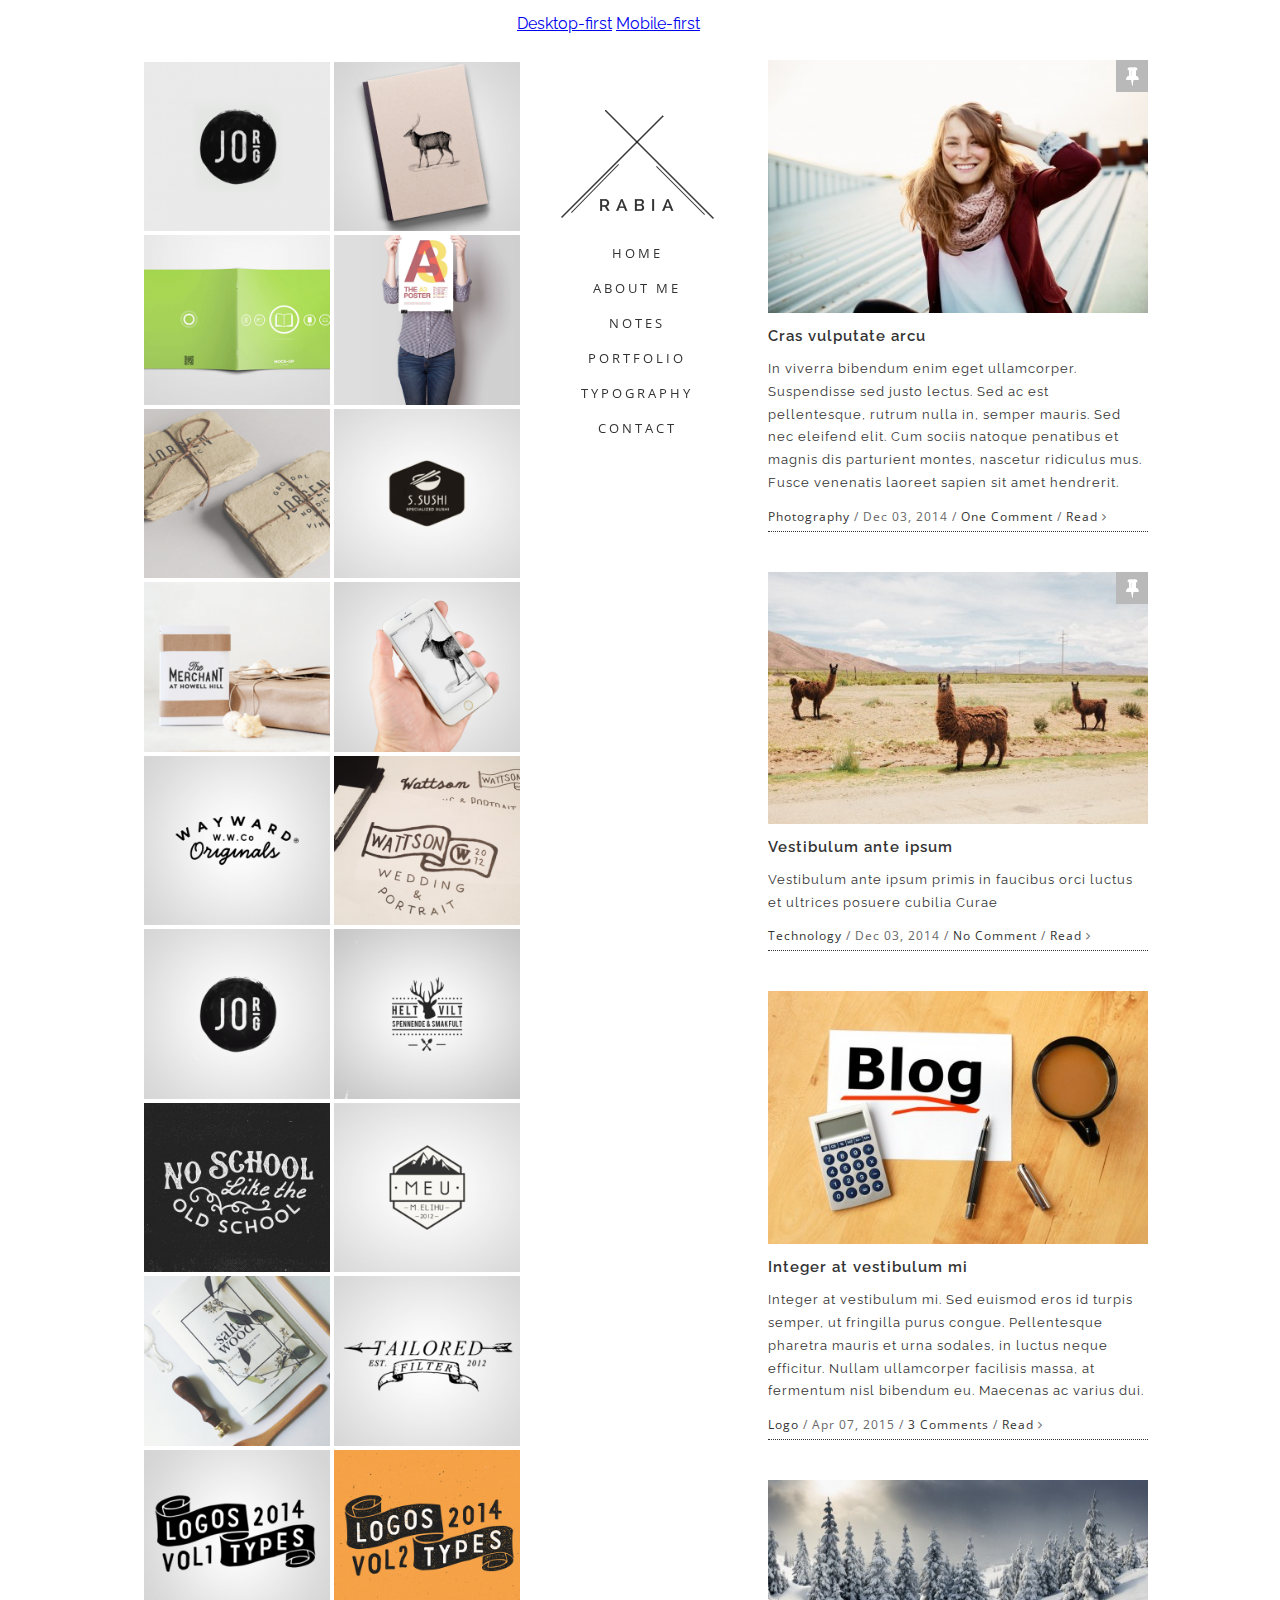
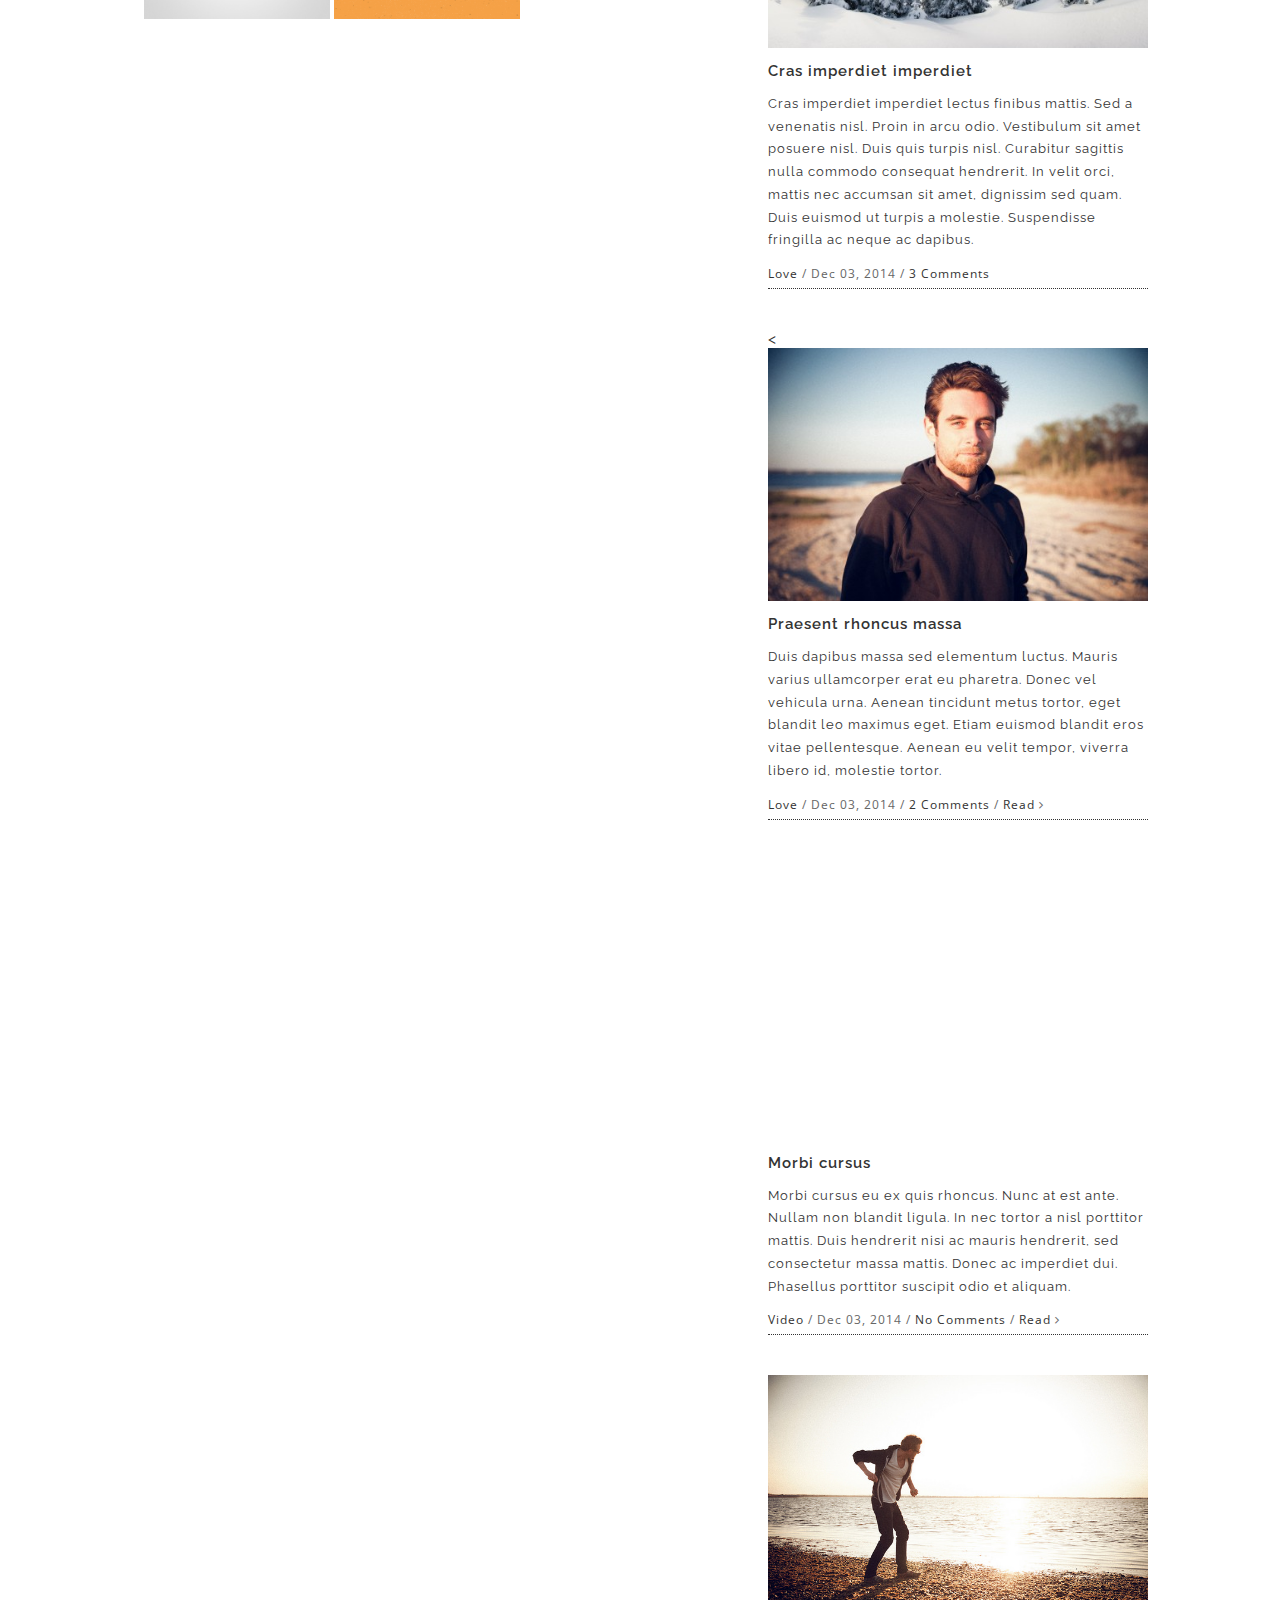
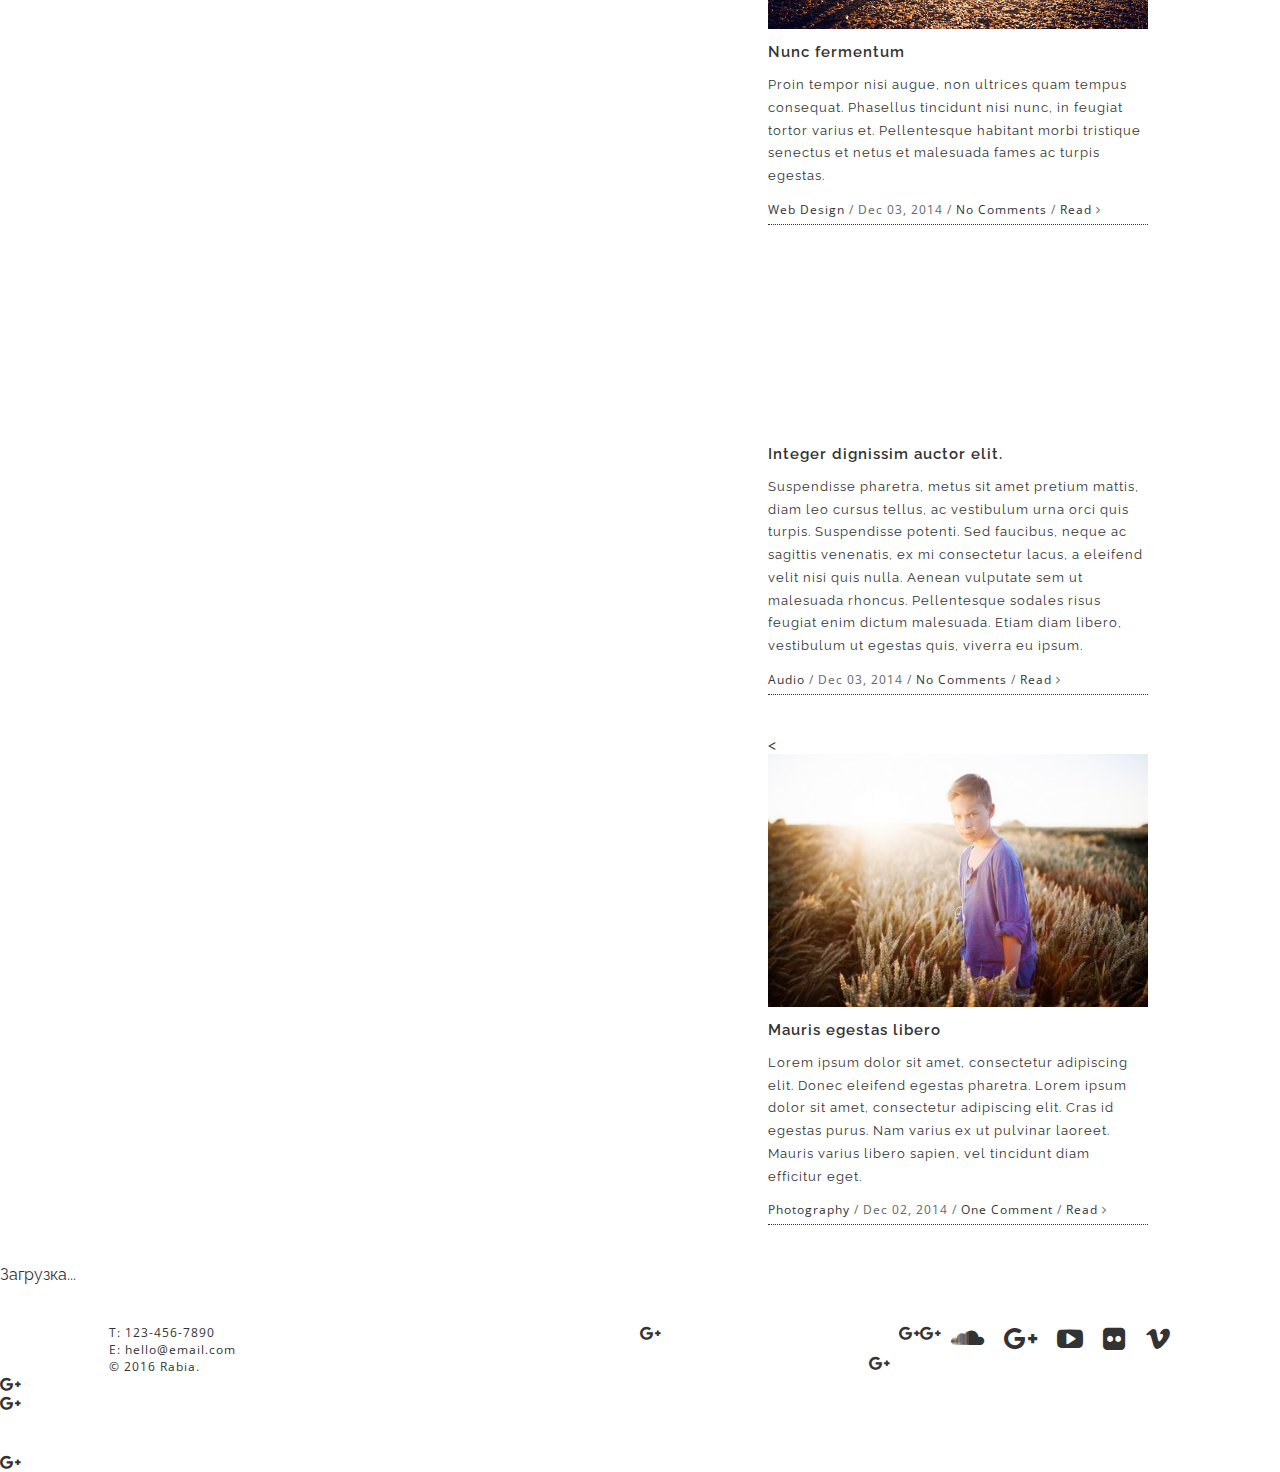
<file: index.html>
<!DOCTYPE html>
<html lang="en">
<head>
    <meta charset="UTF-8">
    <title>Rabia</title>
    <link rel="stylesheet" href="css/normalize.css">
    <link rel="stylesheet" href="fonts/font-awesome/css/font-awesome.min.css">
    <link rel="stylesheet" href="//yui.yahooapis.com/pure/0.6.0/pure-min.css">
    <link rel="stylesheet" href="css/style.css">
</head>
<body>

<div class="vers-nav">
    <a class="pure-button pure-button-disabled" href="#">Desktop-first</a>
    <a class="pure-button" href="//back-d.github.io/wasp/mobile/index.html">Mobile-first</a>
</div>
<header class="header">
    <div class="logo">
        <img src="img/logo.png" class="logo-img">
    </div>

    <ul class="nav-list clearfix">
        <li class="nav-item">
            <a href="#">home</a>
        </li>
        <li class="nav-item">
            <a href="#">about me</a>
        </li>
        <li class="nav-item">
            <a href="#">notes</a>
        </li>
        <li class="nav-item">
            <a href="#">portfolio</a>
        </li>
        <li class="nav-item">
            <a href="#">typography</a>
        </li>
        <li class="nav-item">
            <a href="#">contact</a>
        </li>
    </ul>

    <div class="menu-toggle"></div>

</header>
<div class="clearfix">
    <div class="left-col col clearfix">
        <div class="left-col-inner clearfix">

            <div class="item">
                <a href="#">
                    <img src="img/241-225x205.png" class="item-img">
                </a>
                <a href="#" class="hover">felis bibendum</a>

            </div>

            <div class="item">
                <a href="#">
                    <img src="img/03-225x205.png" class="item-img">
                </a>
                <a href="#" class="hover">vivamus eu felis</a>
            </div>

            <div class="item">
                <a href="#">
                    <img src="img/blog11-225x205.png" class="item-img">
                </a>
                <a href="#" class="hover">curabitur laoreet</a>
            </div>

            <div class="item">
                <a href="#">
                    <img src="img/311-225x205.png" class="item-img">
                </a>
                <a href="#" class="hover">suspendisse luctus</a>
            </div>

            <div class="item">
                <a href="#">
                    <img src="img/c71-225x205.png" class="item-img">
                </a>
                <a href="#" class="hover">arcu ut dictum</a>
            </div>

            <div class="item">
                <a href="#">
                    <img src="img/131-225x205.png" class="item-img">
                </a>
                <a href="#" class="hover">duis sodales</a>
            </div>

            <div class="item">
                <a href="#">
                    <img src="img/451-225x205.png" class="item-img">
                </a>
                <a href="#" class="hover">maecenas ultricies</a>
            </div>

            <div class="item">
                <a href="#">
                    <img src="img/112-225x205.png" class="item-img">
                </a>
                <a href="#" class="hover">felis bibendum</a>
            </div>

            <div class="item">
                <a href="#">
                    <img src="img/321-225x205.png" class="item-img">
                </a>
                <a href="#" class="hover">donec sed tempor</a>
            </div>

            <div class="item">
                <a href="#">
                    <img src="img/d31-225x205.png" class="item-img">
                </a>
                <a href="#" class="hover">morbi convallis</a>
            </div>

            <div class="item">
                <a href="#">
                    <img src="img/711-225x205.png" class="item-img">
                </a>
                <a href="#" class="hover">aenean fermentum</a>
            </div>

            <div class="item">
                <a href="#">
                    <img src="img/511-225x205.png" class="item-img">
                </a>
                <a href="#" class="hover">fusce ullamcorper</a>
            </div>

            <div class="item">
                <a href="#">
                    <img src="img/a11-225x205.png" class="item-img">
                </a>
                <a href="#" class="hover">quisque semper</a>
            </div>

            <div class="item">
                <a href="#">
                    <img src="img/611-225x205.png" class="item-img">
                </a>
                <a href="#" class="hover">ut vestibulum</a>
            </div>

            <div class="item">
                <a href="#">
                    <img src="img/a01-225x205.png" class="item-img">
                </a>
                <a href="#" class="hover">aenean aliquam</a>
            </div>

            <div class="item">
                <a href="#">
                    <img src="img/211-225x205.png" class="item-img">
                </a>
                <a href="#" class="hover">etiam fringilla</a>
            </div>

            <div class="item">
                <a href="#">
                    <img src="img/411-225x205.png" class="item-img">
                </a>
                <a href="#" class="hover">morbi ultriciess</a>
            </div>

            <div class="item">
                <a href="#">
                    <img src="img/721-225x205.png" class="item-img">
                </a>
                <a href="#" class="hover">nam sit amet</a>
            </div>
        </div>

    </div>

    <div class="right-col col clearfix">
        <div class="right-col-inner">
            <div class="post">
                <div class="post-inner">
                    <a href="#"><img src="img/first-458x305.jpg" class="image"></a>
                    <img src="img/sticky.png" class="sticky">
                </div>
                <h1 class="title"><a href="#">Cras vulputate arcu</a></h1>
                <p class="content">In viverra bibendum enim eget ullamcorper. Suspendisse sed justo lectus.
                    Sed ac est pellentesque, rutrum nulla in, semper mauris. Sed nec eleifend elit.
                    Cum sociis natoque penatibus et magnis dis parturient montes, nascetur ridiculus mus.
                    Fusce venenatis laoreet sapien sit amet hendrerit.</p>
                <div class="after-post">
                    <a href="#">photography</a>
                    / Dec 03, 2014 /
                    <a href="#">one comment</a>
                    /
                    <a href="#">read</a>
                    <i class="fa fa-angle-right"></i>
                </div>
            </div>

            <div class="post">
                <div class="post-inner">
                    <a href="#"><img src="img/second-458x304.jpg" class="image"></a>
                    <img src="img/sticky.png" class="sticky">
                </div>
                <h1 class="title"><a href="#">Vestibulum ante ipsum</a></h1>
                <p class="content">Vestibulum ante ipsum primis in faucibus orci luctus et ultrices posuere cubilia Curae</p>
                <div class="after-post">
                    <a href="#">Technology</a>
                    / Dec 03, 2014 /
                    <a href="#">no comment</a>
                    /
                    <a href="#">read</a>
                    <i class="fa fa-angle-right"></i>
                </div>
            </div>

            <div class="post">
                <div class="post-inner">
                    <a href="#"><img src="img/third-458x305.jpg" class="image"></a>
                </div>
                <h1 class="title"><a href="#">Integer at vestibulum mi</a></h1>
                <p class="content">Integer at vestibulum mi. Sed euismod eros id turpis semper, ut fringilla purus congue.
                    Pellentesque pharetra mauris et urna sodales, in luctus neque efficitur. Nullam ullamcorper
                    facilisis massa, at fermentum nisl bibendum eu. Maecenas ac varius dui.</p>
                <div class="after-post">
                    <a href="#">logo</a>
                    / Apr 07, 2015 /
                    <a href="#">3 comments</a>
                    /
                    <a href="#">read</a>
                    <i class="fa fa-angle-right"></i>
                </div>
            </div>

            <div class="post">
                <div class="post-inner">
                    <a href="#"><img src="img/fourth-458x202.jpg" class="image"></a>
                </div>
                <h1 class="title"><a href="#">Cras imperdiet imperdiet</a></h1>
                <p class="content">Cras imperdiet imperdiet lectus finibus mattis. Sed a venenatis nisl.
                    Proin in arcu odio. Vestibulum sit amet posuere nisl. Duis quis turpis nisl.
                    Curabitur sagittis nulla commodo consequat hendrerit. In velit orci, mattis nec accumsan sit amet,
                    dignissim sed quam. Duis euismod ut turpis a molestie. Suspendisse fringilla ac neque ac dapibus.</p>
                <div class="after-post">
                    <a href="#">love</a>
                    / Dec 03, 2014 /
                    <a href="#">3 comments</a>
                </div>
            </div>

            <div class="post">
                <div class="post-inner">
                    <<a href="#"><img src="img/fifth-458x305.jpg" class="image"></a>
                </div>
                <h1 class="title"><a href="#">Praesent rhoncus massa</a></h1>
                <p class="content">Duis dapibus massa sed elementum luctus. Mauris varius ullamcorper erat eu pharetra.
                    Donec vel vehicula urna. Aenean tincidunt metus tortor, eget blandit leo maximus eget.
                    Etiam euismod blandit eros vitae pellentesque. Aenean eu velit tempor, viverra libero id,
                    molestie tortor.</p>
                <div class="after-post">
                    <a href="#">love</a>
                    / Dec 03, 2014 /
                    <a href="#">2 comments</a>
                    /
                    <a href="#">read</a>
                    <i class="fa fa-angle-right"></i>
                </div>
            </div>

            <div class="post">
                <div class="post-inner">
                    <iframe src="https://player.vimeo.com/video/99610151" width="100%" height="280px" frameborder="0" webkitallowfullscreen mozallowfullscreen allowfullscreen></iframe>
                </div>
                <h1 class="title"><a href="#">Morbi cursus</a></h1>
                <p class="content">Morbi cursus eu ex quis rhoncus. Nunc at est ante. Nullam non blandit ligula.
                    In nec tortor a nisl porttitor mattis. Duis hendrerit nisi ac mauris hendrerit,
                    sed consectetur massa mattis. Donec ac imperdiet dui. Phasellus porttitor suscipit odio et aliquam.</p>
                <div class="after-post">
                    <a href="#">video</a>
                    / Dec 03, 2014 /
                    <a href="#">no comments</a>
                    /
                    <a href="#">read</a>
                    <i class="fa fa-angle-right"></i>
                </div>
            </div>

            <div class="post">
                <div class="post-inner">
                    <a href="#"><img src="img/sixth.jpg" class="image"></a>
                </div>
                <h1 class="title"><a href="#">Nunc fermentum</a></h1>
                <p class="content">Proin tempor nisi augue, non ultrices quam tempus consequat.
                    Phasellus tincidunt nisi nunc, in feugiat tortor varius et. Pellentesque habitant morbi tristique
                    senectus et netus et malesuada fames ac turpis egestas.</p>
                <div class="after-post">
                    <a href="#">web design</a>
                    / Dec 03, 2014 /
                    <a href="#">no comments</a>
                    /
                    <a href="#">read</a>
                    <i class="fa fa-angle-right"></i>
                </div>
            </div>

            <div class="post">
                <div class="post-inner">
                    <iframe width="100%" height="166" scrolling="no" frameborder="no" src="https://w.soundcloud.com/player/?url=https%3A//api.soundcloud.com/tracks/169806850&color=ff5500"></iframe>
                </div>
                <h1 class="title"><a href="#">Integer dignissim auctor elit.</a></h1>
                <p class="content">Suspendisse pharetra, metus sit amet pretium mattis, diam leo cursus tellus,
                    ac vestibulum urna orci quis turpis. Suspendisse potenti. Sed faucibus, neque ac sagittis venenatis,
                    ex mi consectetur lacus, a eleifend velit nisi quis nulla. Aenean vulputate sem ut malesuada rhoncus.
                    Pellentesque sodales risus feugiat enim dictum malesuada. Etiam diam libero,
                    vestibulum ut egestas quis, viverra eu ipsum.</p>
                <div class="after-post">
                    <a href="#">audio</a>
                    / Dec 03, 2014 /
                    <a href="#">no comments</a>
                    /
                    <a href="#">read</a>
                    <i class="fa fa-angle-right"></i>
                </div>
            </div>

            <div class="post">
                <div class="post-inner">
                    <<a href="#"><img src="img/seventh-458x305.jpg" class="image"></a>
                </div>
                <h1 class="title"><a href="#">Mauris egestas libero</a></h1>
                <p class="content">Lorem ipsum dolor sit amet, consectetur adipiscing elit.
                    Donec eleifend egestas pharetra. Lorem ipsum dolor sit amet, consectetur adipiscing elit.
                    Cras id egestas purus. Nam varius ex ut pulvinar laoreet. Mauris varius libero sapien,
                    vel tincidunt diam efficitur eget.</p>
                <div class="after-post">
                    <a href="#">photography</a>
                    / Dec 02, 2014 /
                    <a href="#">One comment</a>
                    /
                    <a href="#">read</a>
                    <i class="fa fa-angle-right"></i>
                </div>
            </div>
        </div>
    </div>
</div>
<!-- Composite Start -->
<div id="M368296ScriptRootC646916">
    <div id="M368296PreloadC646916">
        Загрузка... 
    </div>
    <script> (function(){ var D=new Date(),d=document,b='body',ce='createElement',ac='appendChild',st='style',ds='display',n='none',gi='getElementById',lp=d.location.protocol,wp=lp.indexOf('http')==0?lp:'https:'; var i=d[ce]('iframe');i[st][ds]=n;d[gi]("M368296ScriptRootC646916")[ac](i);try{var iw=i.contentWindow.document;iw.open();iw.writeln("<ht"+"ml><bo"+"dy></bo"+"dy></ht"+"ml>");iw.close();var c=iw[b];} catch(e){var iw=d;var c=d[gi]("M368296ScriptRootC646916");}var dv=iw[ce]('div');dv.id="MG_ID";dv[st][ds]=n;dv.innerHTML=646916;c[ac](dv); var s=iw[ce]('script');s.async='async';s.defer='defer';s.charset='utf-8';s.src=wp+"//jsc.marketgid.com/m/y/mydomen.games.646916.js?t="+D.getYear()+D.getMonth()+D.getUTCDate()+D.getUTCHours();c[ac](s);})(); </script> </div> <!-- Composite End -->
<footer class="footer">
    <div>
        <div class="container clearfix">
            <div class="contacts">
                <ul class="contacts-list">
                    <li>T: <a href="tel:123-456-7890">123-456-7890</a></li>
                    <li>E: <a href="mailto:hello@email.com">hello@email.com</a></li>
                    <li>&copy; 2016 Rabia.</li>
                </ul>
            </div>
            <div class="logos">
                <ul class="logos-list clearfix">
                    <li><a target="_blank" href="//vimeo.com">
                        <i class="fa fa-vimeo"></i>
                    </a> </li>
                    <li><a target="_blank" href="//flickr.com">
                        <i class="fa fa-flickr"></i>
                    </a> </li>
                    <li><a target="_blank" href="//youtube.com">
                        <i class="fa fa-youtube-play"></i>
                    </a> </li>
                    <li><a target="_blank" href="//plus.google.com">
                        <i class="fa fa-google-plus"></ivyt
                    </a> </li>
                    <li><a target="_blank" href="//soundcloud.com">
                        <i class="fa fa-soundcloud"></i>
                    </a> </li>
                </ul>
            </div>
        </div>
    </div>
</footer>
</body>
</html>
</file>
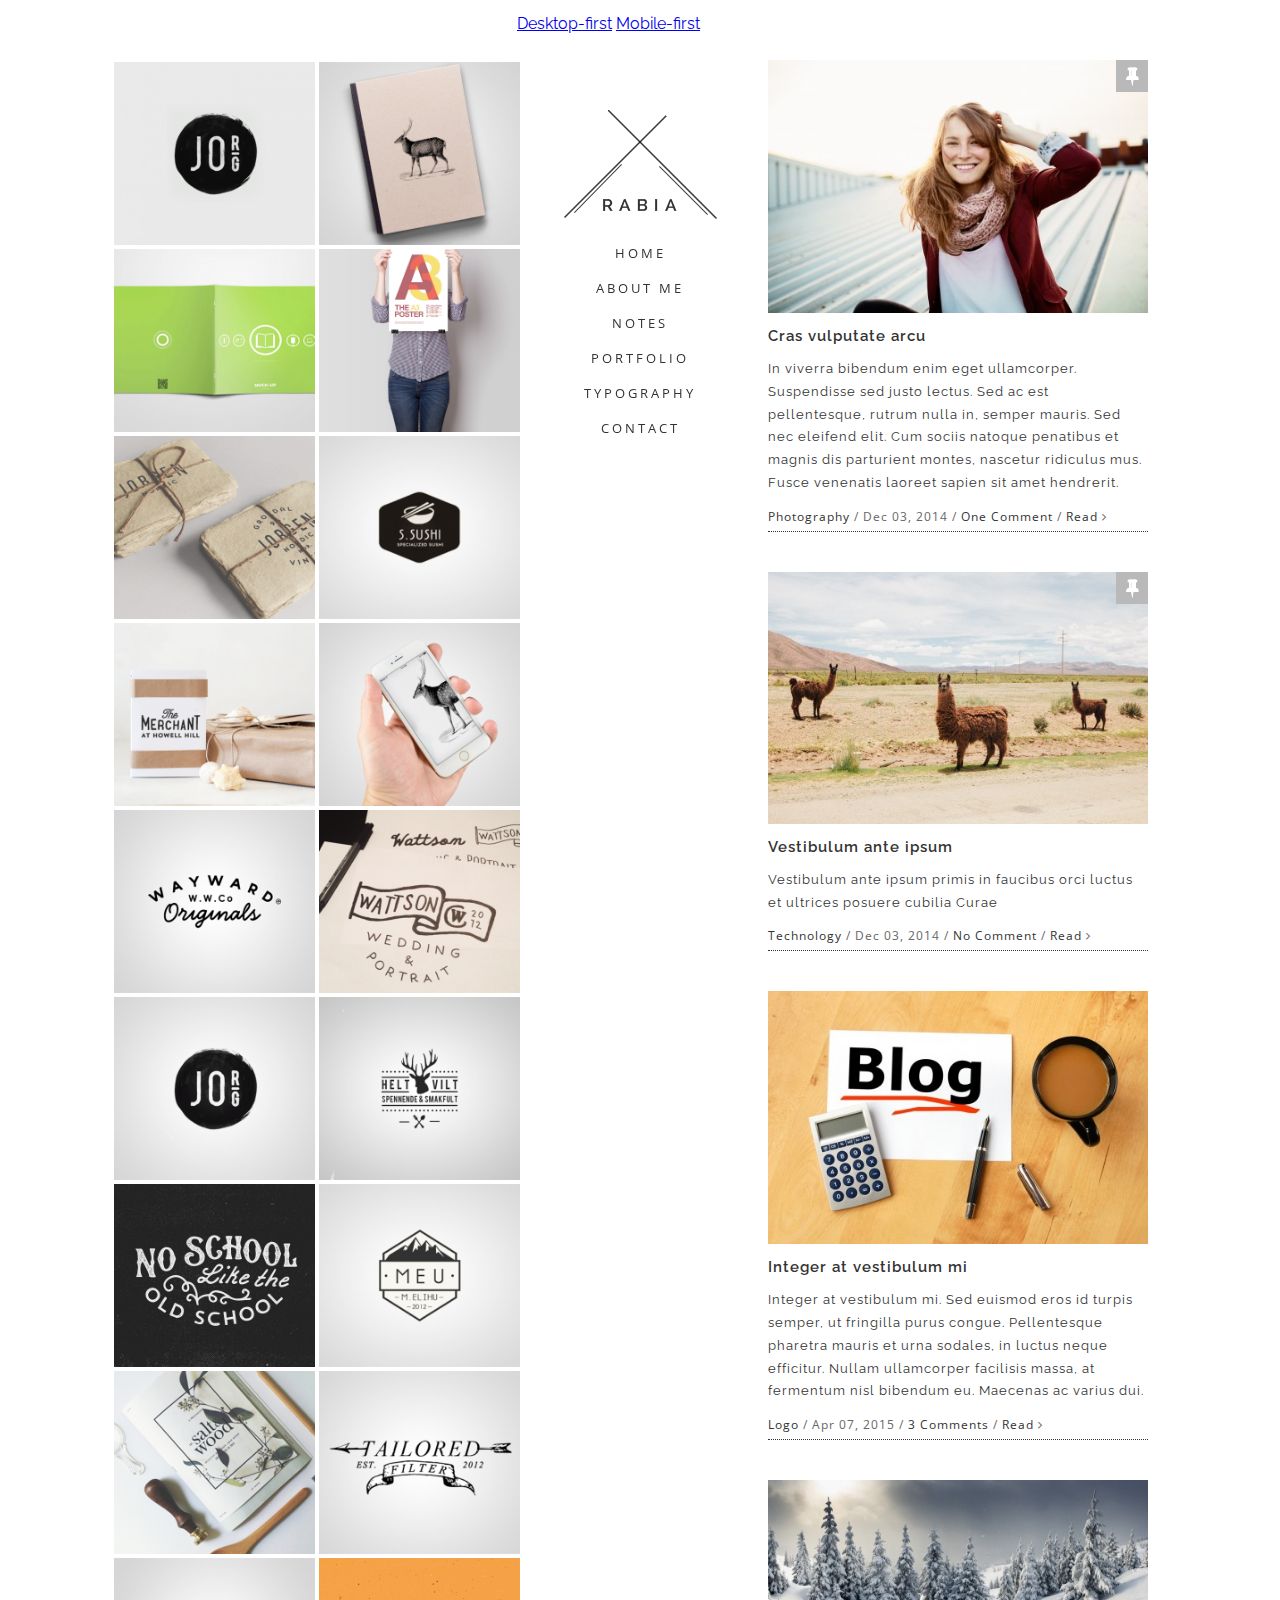
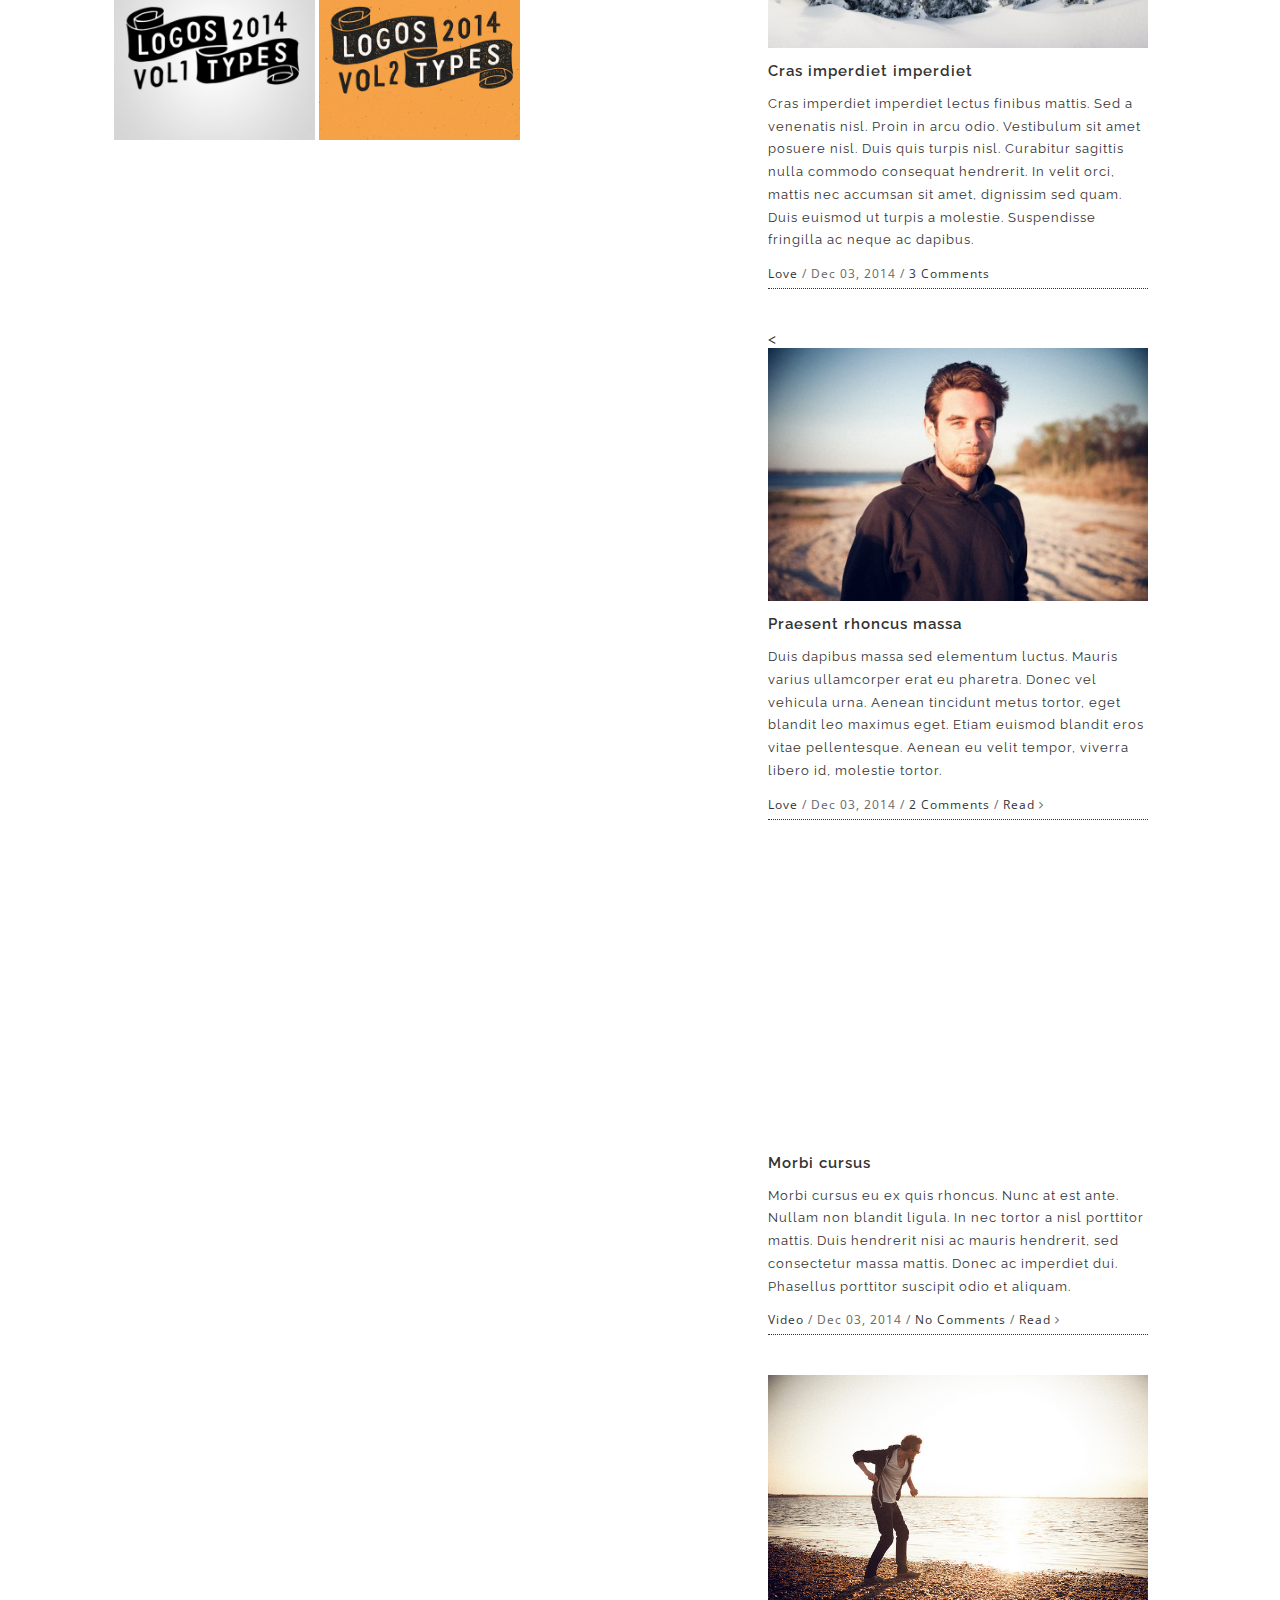
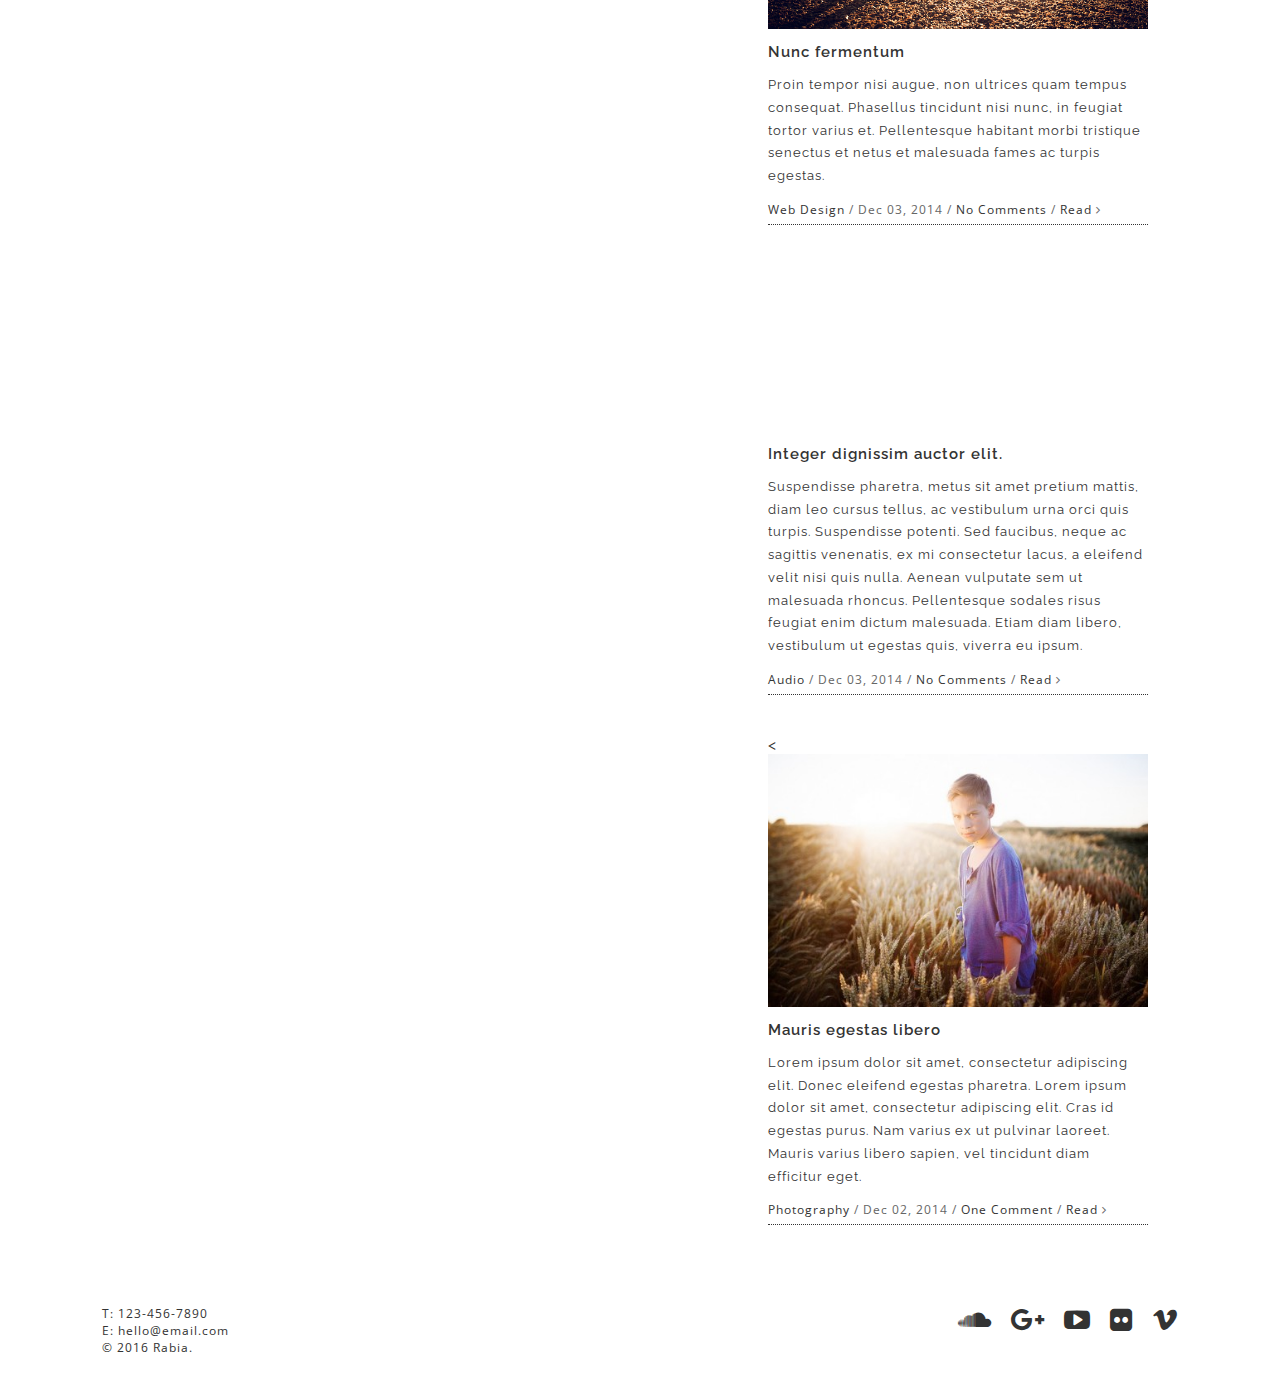
<file: mobile/index.html>
<!DOCTYPE html>
<html lang="en">
<head>
    <meta charset="UTF-8">
    <title>Rabia</title>
    <link rel="stylesheet" href="css/normalize.css">
    <link rel="stylesheet" href="fonts/font-awesome/css/font-awesome.min.css">
    <link rel="stylesheet" href="http://yui.yahooapis.com/pure/0.6.0/pure-min.css">
    <link rel="stylesheet" href="css/style.css">
</head>
<body>

<div class="vers-nav">
    <a class="pure-button" href="http://back-d.github.io/wasp/index.html">Desktop-first</a>
    <a class="pure-button pure-button-disabled" href="#">Mobile-first</a>
</div>
<header class="header">
    <div class="logo">
        <img src="img/logo.png" class="logo-img">
    </div>

    <ul class="nav-list clearfix">
        <li class="nav-item">
            <a href="#">home</a>
        </li>
        <li class="nav-item">
            <a href="#">about me</a>
        </li>
        <li class="nav-item">
            <a href="#">notes</a>
        </li>
        <li class="nav-item">
            <a href="#">portfolio</a>
        </li>
        <li class="nav-item">
            <a href="#">typography</a>
        </li>
        <li class="nav-item">
            <a href="#">contact</a>
        </li>
    </ul>

    <div class="menu-toggle"></div>

</header>
<div class="clearfix">
    <div class="left-col col clearfix">
        <div class="left-col-inner clearfix">

            <div class="item">
                <a href="#">
                    <img src="img/241-225x205.png" class="item-img">
                </a>
                <a href="#" class="hover">felis bibendum</a>

            </div>

            <div class="item">
                <a href="#">
                    <img src="img/03-225x205.png" class="item-img">
                </a>
                <a href="#" class="hover">vivamus eu felis</a>
            </div>

            <div class="item">
                <a href="#">
                    <img src="img/blog11-225x205.png" class="item-img">
                </a>
                <a href="#" class="hover">curabitur laoreet</a>
            </div>

            <div class="item">
                <a href="#">
                    <img src="img/311-225x205.png" class="item-img">
                </a>
                <a href="#" class="hover">suspendisse luctus</a>
            </div>

            <div class="item">
                <a href="#">
                    <img src="img/c71-225x205.png" class="item-img">
                </a>
                <a href="#" class="hover">arcu ut dictum</a>
            </div>

            <div class="item">
                <a href="#">
                    <img src="img/131-225x205.png" class="item-img">
                </a>
                <a href="#" class="hover">duis sodales</a>
            </div>

            <div class="item">
                <a href="#">
                    <img src="img/451-225x205.png" class="item-img">
                </a>
                <a href="#" class="hover">maecenas ultricies</a>
            </div>

            <div class="item">
                <a href="#">
                    <img src="img/112-225x205.png" class="item-img">
                </a>
                <a href="#" class="hover">felis bibendum</a>
            </div>

            <div class="item">
                <a href="#">
                    <img src="img/321-225x205.png" class="item-img">
                </a>
                <a href="#" class="hover">donec sed tempor</a>
            </div>

            <div class="item">
                <a href="#">
                    <img src="img/d31-225x205.png" class="item-img">
                </a>
                <a href="#" class="hover">morbi convallis</a>
            </div>

            <div class="item">
                <a href="#">
                    <img src="img/711-225x205.png" class="item-img">
                </a>
                <a href="#" class="hover">aenean fermentum</a>
            </div>

            <div class="item">
                <a href="#">
                    <img src="img/511-225x205.png" class="item-img">
                </a>
                <a href="#" class="hover">fusce ullamcorper</a>
            </div>

            <div class="item">
                <a href="#">
                    <img src="img/a11-225x205.png" class="item-img">
                </a>
                <a href="#" class="hover">quisque semper</a>
            </div>

            <div class="item">
                <a href="#">
                    <img src="img/611-225x205.png" class="item-img">
                </a>
                <a href="#" class="hover">ut vestibulum</a>
            </div>

            <div class="item">
                <a href="#">
                    <img src="img/a01-225x205.png" class="item-img">
                </a>
                <a href="#" class="hover">aenean aliquam</a>
            </div>

            <div class="item">
                <a href="#">
                    <img src="img/211-225x205.png" class="item-img">
                </a>
                <a href="#" class="hover">etiam fringilla</a>
            </div>

            <div class="item">
                <a href="#">
                    <img src="img/411-225x205.png" class="item-img">
                </a>
                <a href="#" class="hover">morbi ultriciess</a>
            </div>

            <div class="item">
                <a href="#">
                    <img src="img/721-225x205.png" class="item-img">
                </a>
                <a href="#" class="hover">nam sit amet</a>
            </div>
        </div>

    </div>

    <div class="right-col col clearfix">
        <div class="right-col-inner">
            <div class="post">
                <div class="post-inner">
                    <a href="#"><img src="img/first-458x305.jpg" class="image"></a>
                    <img src="img/sticky.png" class="sticky">
                </div>
                <h1 class="title"><a href="#">Cras vulputate arcu</a></h1>
                <p class="content">In viverra bibendum enim eget ullamcorper. Suspendisse sed justo lectus.
                    Sed ac est pellentesque, rutrum nulla in, semper mauris. Sed nec eleifend elit.
                    Cum sociis natoque penatibus et magnis dis parturient montes, nascetur ridiculus mus.
                    Fusce venenatis laoreet sapien sit amet hendrerit.</p>
                <div class="after-post">
                    <a href="#">photography</a>
                    / Dec 03, 2014 /
                    <a href="#">one comment</a>
                    /
                    <a href="#">read</a>
                    <i class="fa fa-angle-right"></i>
                </div>
            </div>

            <div class="post">
                <div class="post-inner">
                    <a href="#"><img src="img/second-458x304.jpg" class="image"></a>
                    <img src="img/sticky.png" class="sticky">
                </div>
                <h1 class="title"><a href="#">Vestibulum ante ipsum</a></h1>
                <p class="content">Vestibulum ante ipsum primis in faucibus orci luctus et ultrices posuere cubilia Curae</p>
                <div class="after-post">
                    <a href="#">Technology</a>
                    / Dec 03, 2014 /
                    <a href="#">no comment</a>
                    /
                    <a href="#">read</a>
                    <i class="fa fa-angle-right"></i>
                </div>
            </div>

            <div class="post">
                <div class="post-inner">
                    <a href="#"><img src="img/third-458x305.jpg" class="image"></a>
                </div>
                <h1 class="title"><a href="#">Integer at vestibulum mi</a></h1>
                <p class="content">Integer at vestibulum mi. Sed euismod eros id turpis semper, ut fringilla purus congue.
                    Pellentesque pharetra mauris et urna sodales, in luctus neque efficitur. Nullam ullamcorper
                    facilisis massa, at fermentum nisl bibendum eu. Maecenas ac varius dui.</p>
                <div class="after-post">
                    <a href="#">logo</a>
                    / Apr 07, 2015 /
                    <a href="#">3 comments</a>
                    /
                    <a href="#">read</a>
                    <i class="fa fa-angle-right"></i>
                </div>
            </div>

            <div class="post">
                <div class="post-inner">
                    <a href="#"><img src="img/fourth-458x202.jpg" class="image"></a>
                </div>
                <h1 class="title"><a href="#">Cras imperdiet imperdiet</a></h1>
                <p class="content">Cras imperdiet imperdiet lectus finibus mattis. Sed a venenatis nisl.
                    Proin in arcu odio. Vestibulum sit amet posuere nisl. Duis quis turpis nisl.
                    Curabitur sagittis nulla commodo consequat hendrerit. In velit orci, mattis nec accumsan sit amet,
                    dignissim sed quam. Duis euismod ut turpis a molestie. Suspendisse fringilla ac neque ac dapibus.</p>
                <div class="after-post">
                    <a href="#">love</a>
                    / Dec 03, 2014 /
                    <a href="#">3 comments</a>
                </div>
            </div>

            <div class="post">
                <div class="post-inner">
                    <<a href="#"><img src="img/fifth-458x305.jpg" class="image"></a>
                </div>
                <h1 class="title"><a href="#">Praesent rhoncus massa</a></h1>
                <p class="content">Duis dapibus massa sed elementum luctus. Mauris varius ullamcorper erat eu pharetra.
                    Donec vel vehicula urna. Aenean tincidunt metus tortor, eget blandit leo maximus eget.
                    Etiam euismod blandit eros vitae pellentesque. Aenean eu velit tempor, viverra libero id,
                    molestie tortor.</p>
                <div class="after-post">
                    <a href="#">love</a>
                    / Dec 03, 2014 /
                    <a href="#">2 comments</a>
                    /
                    <a href="#">read</a>
                    <i class="fa fa-angle-right"></i>
                </div>
            </div>

            <div class="post">
                <div class="post-inner">
                    <iframe src="https://player.vimeo.com/video/99610151" width="100%" height="280px" frameborder="0" webkitallowfullscreen mozallowfullscreen allowfullscreen></iframe>
                </div>
                <h1 class="title"><a href="#">Morbi cursus</a></h1>
                <p class="content">Morbi cursus eu ex quis rhoncus. Nunc at est ante. Nullam non blandit ligula.
                    In nec tortor a nisl porttitor mattis. Duis hendrerit nisi ac mauris hendrerit,
                    sed consectetur massa mattis. Donec ac imperdiet dui. Phasellus porttitor suscipit odio et aliquam.</p>
                <div class="after-post">
                    <a href="#">video</a>
                    / Dec 03, 2014 /
                    <a href="#">no comments</a>
                    /
                    <a href="#">read</a>
                    <i class="fa fa-angle-right"></i>
                </div>
            </div>

            <div class="post">
                <div class="post-inner">
                    <a href="#"><img src="img/sixth.jpg" class="image"></a>
                </div>
                <h1 class="title"><a href="#">Nunc fermentum</a></h1>
                <p class="content">Proin tempor nisi augue, non ultrices quam tempus consequat.
                    Phasellus tincidunt nisi nunc, in feugiat tortor varius et. Pellentesque habitant morbi tristique
                    senectus et netus et malesuada fames ac turpis egestas.</p>
                <div class="after-post">
                    <a href="#">web design</a>
                    / Dec 03, 2014 /
                    <a href="#">no comments</a>
                    /
                    <a href="#">read</a>
                    <i class="fa fa-angle-right"></i>
                </div>
            </div>

            <div class="post">
                <div class="post-inner">
                    <iframe width="100%" height="166" scrolling="no" frameborder="no" src="https://w.soundcloud.com/player/?url=https%3A//api.soundcloud.com/tracks/169806850&color=ff5500"></iframe>
                </div>
                <h1 class="title"><a href="#">Integer dignissim auctor elit.</a></h1>
                <p class="content">Suspendisse pharetra, metus sit amet pretium mattis, diam leo cursus tellus,
                    ac vestibulum urna orci quis turpis. Suspendisse potenti. Sed faucibus, neque ac sagittis venenatis,
                    ex mi consectetur lacus, a eleifend velit nisi quis nulla. Aenean vulputate sem ut malesuada rhoncus.
                    Pellentesque sodales risus feugiat enim dictum malesuada. Etiam diam libero,
                    vestibulum ut egestas quis, viverra eu ipsum.</p>
                <div class="after-post">
                    <a href="#">audio</a>
                    / Dec 03, 2014 /
                    <a href="#">no comments</a>
                    /
                    <a href="#">read</a>
                    <i class="fa fa-angle-right"></i>
                </div>
            </div>

            <div class="post">
                <div class="post-inner">
                    <<a href="#"><img src="img/seventh-458x305.jpg" class="image"></a>
                </div>
                <h1 class="title"><a href="#">Mauris egestas libero</a></h1>
                <p class="content">Lorem ipsum dolor sit amet, consectetur adipiscing elit.
                    Donec eleifend egestas pharetra. Lorem ipsum dolor sit amet, consectetur adipiscing elit.
                    Cras id egestas purus. Nam varius ex ut pulvinar laoreet. Mauris varius libero sapien,
                    vel tincidunt diam efficitur eget.</p>
                <div class="after-post">
                    <a href="#">photography</a>
                    / Dec 02, 2014 /
                    <a href="#">One comment</a>
                    /
                    <a href="#">read</a>
                    <i class="fa fa-angle-right"></i>
                </div>
            </div>
        </div>
    </div>
</div>
<footer class="footer">
    <div>
        <div class="container clearfix">
            <div class="contacts">
                <ul class="contacts-list">
                    <li>T: <a href="tel:123-456-7890">123-456-7890</a></li>
                    <li>E: <a href="mailto:hello@email.com">hello@email.com</a></li>
                    <li>&copy; 2016 Rabia.</li>
                </ul>
            </div>
            <div class="logos">
                <ul class="logos-list clearfix">
                    <li><a target="_blank" href="http://vimeo.com">
                        <i class="fa fa-vimeo"></i>
                    </a> </li>
                    <li><a target="_blank" href="http://flickr.com">
                        <i class="fa fa-flickr"></i>
                    </a> </li>
                    <li><a target="_blank" href="http://youtube.com">
                        <i class="fa fa-youtube-play"></i>
                    </a> </li>
                    <li><a target="_blank" href="http://plus.google.com">
                        <i class="fa fa-google-plus"></i>
                    </a> </li>
                    <li><a target="_blank" href="http://soundcloud.com">
                        <i class="fa fa-soundcloud"></i>
                    </a> </li>
                </ul>
            </div>
        </div>
    </div>
</footer>
</body>
</html>
</file>
<file: css/style.css>
@import url(https://fonts.googleapis.com/css?family=Open+Sans);
@import url(https://fonts.googleapis.com/css?family=Raleway:400,300,600,700);

body, html {
    font-family: 'Raleway', 'Open Sans', sans-serif;
    background-color: #fff;
    font-size: 16px;
    color: #333;
    margin: 0;
}

* {
    box-sizing: border-box;
}
.clearfix:before,
.clearfix:after {
    content: " "; /* 1 */
    display: table; /* 2 */
}

.clearfix:after {
    clear: both;
}

.vers-nav {
    position: absolute;
    top: 14px;
    left: calc(50% - (246px / 2));
    text-align: center;
}

.container {
    margin: 0 auto;
}

.col {
    width: 40%;
    margin-top: 60px;

}

.left-col {
    float: left;
}
    .left-col > .left-col-inner {
        float: right;
        width: 80%;
        margin: 0 -10px;
        max-width: 380px;
    }
    .left-col .item {
        position: relative;
        float: left;
        padding: 2px;
        width: 50%;
        z-index: 0;
        text-align: center;


    }
    .left-col .item-img {
        width: 100%;
        display: block;
    }
    .left-col .hover {
        text-decoration: none;
        position: absolute;
        background-color: #fff;
        color: #000;
        text-transform: uppercase;
        height: 100%;
        width: 100%;
        z-index: 1;
        top: 0;
        left: 0;
        font-weight: 600;
        font-size: 14px;
        letter-spacing: 1px;
        padding-top: calc(50% - 14px);
        opacity: 0;
    }
    .left-col .hover:hover {
        opacity: 0.9;
    }


.header {
    width: 20%;
    float: left;
    position: fixed;
    top: 110px;
    left: 40%;
    max-width: 250px;
}

    .header  .logo {
        text-align: center;
    }
    .header .logo-img {
        display: block;
        margin: 0 auto;
    }
    .header .nav-list {
        list-style-type: none;
        text-align: center;
        padding: 0;
    }
    .header .nav-item {
        padding: 8px 0;
    }

    .header .nav-item a {
        text-decoration: none;
        color: #333333;
        font-family: 'Open Sans';
        font-size: 13px;
        text-transform: uppercase;
        letter-spacing: 3px;

    }

    .header .nav-item a:hover {
        border-top: 1px solid #333333;
        border-bottom: 1px solid #333333;
        padding: 0 16px;
    }
    .header .menu-toggle {
        display: none;
        position: absolute;
        top: 0;
        right: 0;
        width: 36px;
        height: 36px;
        border: 1px solid #888;
        border-radius: 100%;
        cursor: pointer;
        background: url("../img/burger.png") center no-repeat;
    }

.right-col {
    float: right;
}

    .right-col .right-col-inner {
        float: left;
        width: 80%;
        max-width: 380px;
    }

    .right-col > .right-col-inner > .post {
        position: relative;
        border-bottom: 1px dotted #333333;
        margin-bottom: 40px;
    }
    .right-col > .right-col-inner > .post a {
        text-decoration: none;
        color: #333333;
    }
    .right-col .post-inner {

    }
    .post .image {
        width: 100%
    }
    .right-col-inner .sticky {
        position: absolute;
        right: 0;
        top: 0;
    }
    .post .title {
        font-size: 15px;
        font-weight: 600;
        color: #111;
        letter-spacing: 1px;
    }

    .post .title a:hover {
        color: #fe4642;
    }
    .post .content {
        letter-spacing: 1px;
        line-height: 1.75em;
        font-size: 13px;
    }

    .post .after-post {
        margin-bottom: 6px;
        text-transform: capitalize;
        font-size: 12px;
        color: #666;
        font-family: 'Open Sans';
        letter-spacing: 1px;

    }
    .post .after-post a:hover {
        color: #fe4642;
        border-bottom: 1px solid #fe4642;
    }

.footer {
    margin: 40px 0;
    width: 100%;
}
    .footer .container {
        width: 83%;
        margin: 0 auto;
    }
    .footer .container .contacts {
        width: 50%;
        float: left;
    }
    .contacts .contacts-list {
        list-style-type: none;
        margin: 0;
        padding: 0;
    }
    .contacts .contacts-list li {
        font-size: 12px;
        letter-spacing: 1px;
        font-family: 'Open Sans', sans-serif;
    }
    .contacts .contacts-list a {
        text-decoration: none;
        color: #333;
    }
    .contacts .contacts-list a:hover {
        border-bottom: 1px solid #fe4642;

    }

    .footer .logos {
        float: right;
        margin: 0;
        padding: 0;
    }
    .footer .logos-list {
        list-style-type: none;
        margin: 0 -10px;

    }
    .footer .logos-list li {
        float: right;
        padding: 0 10px;
        font-size: 26px;
    }
    .footer .logos-list a {
        color: #333;
    }

@media (max-width: 992px) {
    .header {
        position: relative;
        width: 90%;
        top: auto;
        left: auto;
        float: none;
        margin: 70px auto 30px;
        max-width: none;
    }
    .nav-list {

    }
    .header .nav-item {
        display: inline-block;
    }
    .header .nav-item a {
        padding: 14px;
        font-size: 12px;
        color: #bcbcbc;
        letter-spacing: 1px;
    }
    .header .nav-item a:hover {
        color: #fe4642;
        border: none;
        padding: 14px;
    }
    .left-col {
        display: none;
    }
    .right-col {
        width: 100%;
        margin: 0 auto;
    }
    .right-col .right-col-inner {
        width: 90%;
        float: none;
        margin: 0 auto;
        max-width: none;
    }
    .right-col .right-col-inner .post {
        margin: 0 auto;
    }
    .footer .container {
        width: 90%;
    }
    .footer .logos {
        display: none;
    }
}

@media (max-width: 680px) {
    .header .nav-list {
        display: none;

    }
    .header .menu-toggle {
        display: block;
    }
}
</file>
<file: mobile/css/style.css>
@import url(https://fonts.googleapis.com/css?family=Open+Sans);
@import url(https://fonts.googleapis.com/css?family=Raleway:400,300,600,700);

body, html {
    font-family: 'Raleway', 'Open Sans', sans-serif;
    background-color: #fff;
    font-size: 16px;
    color: #333;
    margin: 0;
}

* {
    box-sizing: border-box;
}
.clearfix:before,
.clearfix:after {
    content: " "; /* 1 */
    display: table; /* 2 */
}

.clearfix:after {
    clear: both;
}

.vers-nav {
    position: absolute;
    top: 14px;
    left: calc(50% - (246px / 2));
    text-align: center;
}

.container {
    margin: 0 auto;
}

.col {
    width: 40%;
    margin-top: 60px;
}

.left-col {
    display: none;
    float: left;
}
    .left-col > .left-col-inner {
        float: right;
        width: 80%;
        margin: 0 -10px;
    }
    .left-col .item {
        position: relative;
        float: left;
        padding: 2px;
        width: 50%;
        z-index: 0;
        text-align: center;


    }
    .left-col .item-img {
        width: 100%;
        display: block;
    }
    .left-col .hover {
        text-decoration: none;
        position: absolute;
        background-color: #fff;
        color: #000;
        text-transform: uppercase;
        height: 100%;
        width: 100%;
        z-index: 1;
        top: 0;
        left: 0;
        font-weight: 600;
        font-size: 14px;
        letter-spacing: 1px;
        padding-top: calc(50% - 14px);
        opacity: 0;
    }
    .left-col .hover:hover {
        opacity: 0.9;
    }


.header {
    width: 90%;
    position: relative;
    top: auto;
    left: auto;
    margin: 70px auto 30px;
}

    .header  .logo {
        text-align: center;
    }
    .header .logo-img {
        display: block;
        margin: 0 auto;
    }
    .header .nav-list {
        display: none;
        list-style-type: none;
        text-align: center;
        padding: 0;
    }
    .header .nav-item {
        display: inline-block;
        padding: 8px 0;
    }

    .header .nav-item a {
        text-decoration: none;
        color: #333333;
        font-family: 'Open Sans';
        font-size: 13px;
        text-transform: uppercase;
        letter-spacing: 3px;

    }

    .header .nav-item a:hover {
        border-top: 1px solid #333333;
        border-bottom: 1px solid #333333;
        padding: 0 16px;
    }
    .header .menu-toggle {
        display: block;
        position: absolute;
        top: 0;
        right: 0;
        width: 36px;
        height: 36px;
        border: 1px solid #888;
        border-radius: 100%;
        cursor: pointer;
        background: url("../img/burger.png") center no-repeat;
    }

.right-col {
    width: 100%;
    margin: 0 auto;
}

    .right-col .right-col-inner {
        width: 90%;
        margin: 0 auto;

    }

    .right-col > .right-col-inner > .post {
        position: relative;
        border-bottom: 1px dotted #333333;
        margin-bottom: 40px;
    }
    .right-col > .right-col-inner > .post a {
        text-decoration: none;
        color: #333333;
    }
    .right-col .post-inner {

    }
    .post .image {
        width: 100%
    }
    .right-col-inner .sticky {
        position: absolute;
        right: 0;
        top: 0;
    }
    .post .title {
        font-size: 15px;
        font-weight: 600;
        color: #111;
        letter-spacing: 1px;
    }

    .post .title a:hover {
        color: #fe4642;
    }
    .post .content {
        letter-spacing: 1px;
        line-height: 1.75em;
        font-size: 13px;
    }

    .post .after-post {
        margin-bottom: 6px;
        text-transform: capitalize;
        font-size: 12px;
        color: #666;
        font-family: 'Open Sans';
        letter-spacing: 1px;

    }
    .post .after-post a:hover {
        color: #fe4642;
        border-bottom: 1px solid #fe4642;
    }

.footer {
    margin: 40px 0;
    width: 100%;
}
    .footer .container {
        width: 90%;
        margin: 0 auto;
    }
    .footer .container .contacts {
        width: 50%;
        float: left;
    }
    .contacts .contacts-list {
        list-style-type: none;
        margin: 0;
        padding: 0;
    }
    .contacts .contacts-list li {
        font-size: 12px;
        letter-spacing: 1px;
        font-family: 'Open Sans', sans-serif;
    }
    .contacts .contacts-list a {
        text-decoration: none;
        color: #333;
    }
    .contacts .contacts-list a:hover {
        border-bottom: 1px solid #fe4642;

    }

    .footer .logos {
        display: none;
        float: right;
        margin: 0;
        padding: 0;
    }
    .footer .logos-list {
        list-style-type: none;
        margin: 0 -10px;

    }
    .footer .logos-list li {
        float: right;
        padding: 0 10px;
        font-size: 26px;
    }
    .footer .logos-list a {
        color: #333;
    }

@media (min-width: 680px) {
    .header .nav-list {
        display: block;
    }
    .header .nav-item {
        display: inline-block;
    }
    .header .nav-item a {
        padding: 14px;
        font-size: 12px;
        color: #bcbcbc;
        letter-spacing: 1px;
    }
    .header .nav-item a:hover {
        color: #fe4642;
        border: none;
        padding: 14px;
    }
    .header .menu-toggle {
        display: none;
    }
}


@media (min-width: 992px) {
    .header {
        position: fixed;
        width: 20%;
        top: 110px;
        left: 40%;
        float: left;
        margin-top: 0;
        max-width: 270px;
    }

    .header .nav-item {
        display: block;
        padding: 8px 0;
    }
    .header .nav-item a {
        padding: 0 8px;
        font-size: 13px;
        color: #333;
        letter-spacing: 3px;
    }
    .header .nav-item a:hover {
        border-top: 1px solid #333;
        border-bottom: 1px solid #333;
        padding: 0 16px;
    }
    .col {
        width: 40%;
        margin-top: 60px;
    }
    .left-col {
        display: block;
        float: left;
    }
    .right-col {
        float: right;
    }
    .right-col .right-col-inner {
        width: 80%;
        float: left;
        max-width: 380px;
    }
    .right-col .left-col-inner {
        max-width: 380px;
    }
    .footer .container {
        width: 84%;
    }
    .footer .logos {
        display: block;
    }

}
</file>
